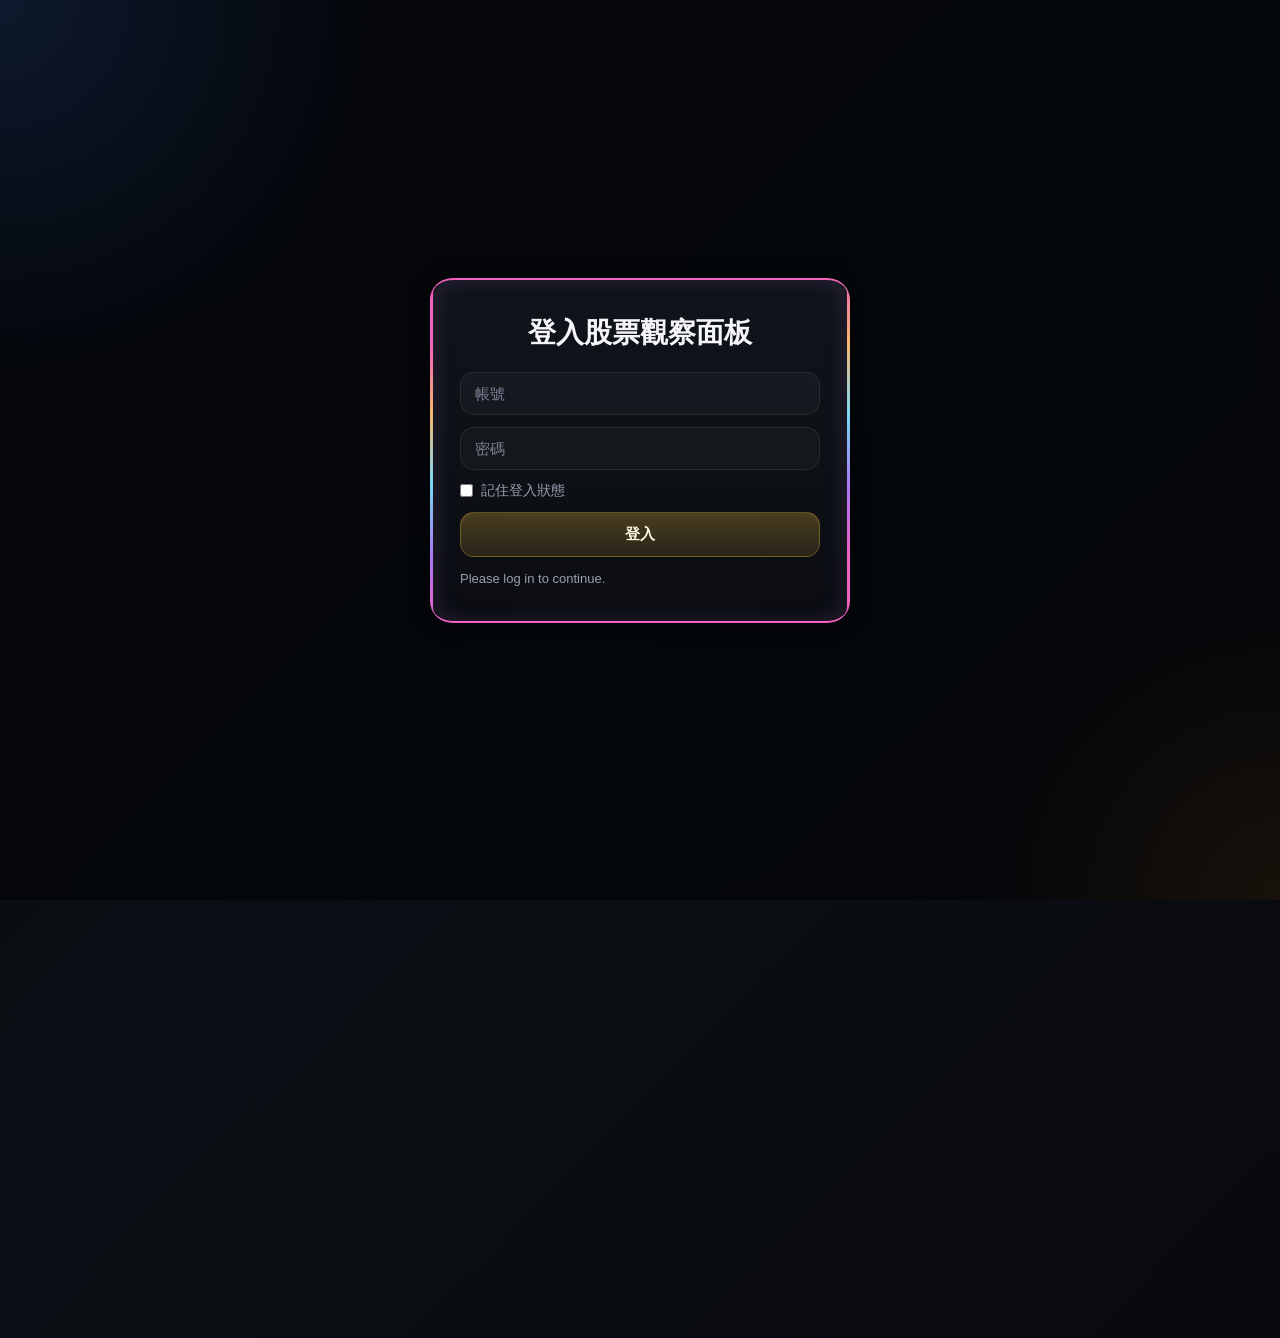
<file: index.html>
﻿<!doctype html>
<html lang="zh-Hant">
<head>
  <meta charset="UTF-8" />
  <meta name="viewport" content="width=device-width, initial-scale=1.0" />
  <title>fricachai 股票觀察面板</title>
  <link rel="stylesheet" href="./styles.css" />
</head>
<body class="auth-locked">
  <div id="loginGate" class="login-gate">
    <div class="login-frame">
      <svg class="login-border-svg" viewBox="0 0 420 520" preserveAspectRatio="none" aria-hidden="true">
        <defs>
          <linearGradient id="loginBorderGradient" gradientUnits="userSpaceOnUse" x1="0" y1="0" x2="420" y2="0">
            <stop offset="0%" stop-color="#ff63c8" />
            <stop offset="25%" stop-color="#ffbe72" />
            <stop offset="50%" stop-color="#7ce1ff" />
            <stop offset="75%" stop-color="#b47cff" />
            <stop offset="100%" stop-color="#ff63c8" />
            <animateTransform
              attributeName="gradientTransform"
              type="rotate"
              from="0 210 260"
              to="360 210 260"
              dur="7.2s"
              repeatCount="indefinite"
            />
          </linearGradient>
        </defs>
        <rect x="1.5" y="1.5" width="417" height="517" rx="22" ry="22" class="login-border-stroke" />
      </svg>

      <div class="login-panel">
        <h2>登入股票觀察面板</h2>
        <form id="loginForm" class="login-form">
          <input id="loginUsername" type="text" autocomplete="username" placeholder="帳號" />
          <input id="loginPassword" type="password" autocomplete="current-password" placeholder="密碼" />
          <label class="remember-me">
            <input id="rememberLogin" type="checkbox" />
            <span>記住登入狀態</span>
          </label>
          <button type="submit">登入</button>
        </form>
        <p id="loginStatus" class="login-status">請輸入帳號與密碼後登入。</p>
      </div>
    </div>
  </div>

  <div id="appShell" class="app-shell app-shell--hidden" aria-hidden="true">
    <main class="chart-panel">
      <header class="chart-header">
        <div class="chart-header-main">
          <div class="title-row">
            <h1 id="chartTitle">載入中...</h1>
            <div class="author-card">
              <span class="author-ring"></span>
              <span class="author-orbit-ball"></span>
              <span class="author-bubble bubble-1"></span>
              <span class="author-bubble bubble-2"></span>
              <span class="author-bubble bubble-3"></span>
              <span class="author-bubble bubble-4"></span>
              <span class="author-bubble bubble-5"></span>
              <span class="author-spark spark-1"></span>
              <span class="author-spark spark-2"></span>
              <span class="author-spark spark-3"></span>
                <span class="author-copy">
                  程式設計：fricachai | 資訊提供：jimmy (2026/04/20)
                  <a class="author-link" href="https://fricachai.github.io/Stock_K-chat/" target="_blank" rel="noreferrer">台股</a>
                </span>
            </div>
          </div>
          <p id="closeInfo" class="close-info">最新收盤價：--</p>
        </div>
        <div class="header-actions">
          <button id="logoutButton" type="button" class="ghost-button">登出</button>
        </div>
      </header>

      <section class="chart-stage">
          <canvas id="chartCanvas" width="1320" height="1020"></canvas>
      </section>
    </main>

    <aside class="watchlist-panel">
      <div class="watchlist-top">
        <div>
          <p class="eyebrow">右側觀察清單</p>
          <h2>股票代號 / 名稱</h2>
        </div>
        <label class="icon-button file-button">
          匯入
          <input id="watchlistFileInput" type="file" accept=".csv" hidden />
        </label>
      </div>

      <form id="stockForm" class="stock-form">
        <input id="codeInput" type="text" maxlength="12" placeholder="股票代號，例如 2330 或大盤" />
        <input id="nameInput" type="text" maxlength="30" placeholder="名稱可留空，會沿用官方資料" />
        <button type="submit">加入 / 抓取</button>
      </form>

      <p id="statusText" class="status-text">預設已載入 0050、0056、00646、00878、006208、2330、00830、台灣加權指數，並依各商品規則標示買點提醒。</p>

      <div class="watchlist-header">
        <span>商品</span>
        <span>名稱</span>
        <span>K值</span>
        <span id="watchPriceHeader">收盤價</span>
        <span class="watch-header-stack">單日<br>漲跌幅</span>
        <span class="watch-header-stack">累計<br>跌幅</span>
      </div>
      <div id="watchlist" class="watchlist"></div>

    </aside>
  </div>

  <script>
    window.APP_CONFIG = {
      twseProxyBase: "https://stock-k-chat-proxy.fricachai.workers.dev",
    };
  </script>
  <script src="./app.js"></script>
</body>
</html>
</file>
<file: styles.css>
:root {
  --bg: #08090c;
  --panel: #111317;
  --panel-2: #151921;
  --line: #252a35;
  --line-soft: rgba(255, 255, 255, 0.08);
  --text: #f5f6fa;
  --muted: #97a0af;
  --green: #15d18d;
  --red: #ff5263;
  --yellow: #f7c843;
  --orange: #ff9811;
  --blue: #2969ff;
}

* {
  box-sizing: border-box;
}

body {
  margin: 0;
  font-family: "Segoe UI", "Noto Sans TC", sans-serif;
  background:
    radial-gradient(circle at top left, rgba(32, 60, 108, 0.3), transparent 25%),
    linear-gradient(135deg, #06070b, #0b0f15 45%, #090a0e);
  color: var(--text);
}

body.auth-locked {
  overflow: hidden;
}

.login-gate {
  position: fixed;
  inset: 0;
  display: grid;
  place-items: center;
  padding: 24px;
  background:
    radial-gradient(circle at top left, rgba(54, 104, 190, 0.18), transparent 24%),
    radial-gradient(circle at bottom right, rgba(255, 152, 17, 0.08), transparent 20%),
    rgba(4, 6, 10, 0.86);
  backdrop-filter: blur(10px);
  -webkit-backdrop-filter: blur(10px);
  z-index: 30;
}

.login-gate--hidden {
  display: none;
}

.login-frame {
  position: relative;
  width: min(100%, 420px);
  padding: 2px;
  border-radius: 22px;
  background: rgba(255, 255, 255, 0.01);
  box-shadow: 0 0 20px rgba(0, 0, 0, 0.24);
  overflow: hidden;
}

.login-border-svg {
  position: absolute;
  inset: 0;
  width: 100%;
  height: 100%;
  z-index: 2;
  pointer-events: none;
}

.login-border-stroke {
  fill: none;
  stroke: url(#loginBorderGradient);
  stroke-width: 3;
  stroke-linecap: round;
  opacity: 0.96;
  filter:
    drop-shadow(0 0 8px rgba(255, 99, 200, 0.28))
    drop-shadow(0 0 12px rgba(124, 225, 255, 0.22))
    drop-shadow(0 0 16px rgba(180, 124, 255, 0.18));
}

.login-panel {
  position: relative;
  z-index: 1;
  width: 100%;
  padding: 28px;
  border-radius: 20px;
  background: linear-gradient(180deg, rgba(17, 20, 27, 0.96), rgba(11, 13, 18, 0.98));
  box-shadow: 0 24px 60px rgba(0, 0, 0, 0.38);
}

.login-panel h2 {
  margin-top: 6px;
  font-size: 28px;
  text-align: center;
}

.login-form {
  display: grid;
  gap: 12px;
  margin-top: 20px;
}

.login-form input[type="text"],
.login-form input[type="password"] {
  width: 100%;
  border: 1px solid rgba(255, 255, 255, 0.08);
  border-radius: 14px;
  padding: 12px 14px;
  background: rgba(255, 255, 255, 0.03);
  color: #f5f6fa;
  font-size: 15px;
}

.login-form button {
  border: 1px solid rgba(247, 200, 67, 0.28);
  border-radius: 14px;
  padding: 12px 14px;
  background: linear-gradient(180deg, rgba(247, 200, 67, 0.26), rgba(247, 200, 67, 0.12));
  color: #fff9de;
  font-size: 15px;
  font-weight: 700;
  cursor: pointer;
  transition:
    transform 180ms ease,
    border-color 220ms ease,
    box-shadow 220ms ease,
    background 220ms ease;
}

.login-form button:hover {
  transform: translateY(-1px);
  border-color: rgba(197, 162, 255, 0.56);
  background: linear-gradient(180deg, rgba(214, 184, 255, 0.34), rgba(180, 147, 255, 0.24) 56%, rgba(143, 121, 255, 0.18));
  box-shadow:
    0 0 12px rgba(208, 176, 255, 0.28),
    0 0 20px rgba(176, 143, 255, 0.24),
    0 0 28px rgba(145, 120, 255, 0.14);
}

.remember-me {
  display: inline-flex;
  align-items: center;
  justify-content: flex-start;
  align-self: flex-start;
  justify-self: start;
  width: auto;
  max-width: fit-content;
  gap: 8px;
  color: #97a0af;
  font-size: 14px;
  white-space: nowrap;
}

.remember-me input {
  flex: 0 0 auto;
  width: auto;
  accent-color: #f7c843;
  margin: 0;
}

.login-status {
  margin-top: 14px;
  min-height: 22px;
  color: #97a0af;
  font-size: 13px;
}

.login-status.error {
  color: #ffd7dd;
}

.app-shell {
  display: grid;
  grid-template-columns: minmax(0, 1fr) 470px;
  height: 100vh;
  overflow: hidden;
}

.app-shell--hidden {
  visibility: hidden;
}

.chart-panel,
.watchlist-panel {
  padding: 12px;
  height: 100vh;
  overflow: auto;
}

.chart-panel {
  border-right: 1px solid var(--line);
}

.chart-header,
.watchlist-top {
  display: flex;
  justify-content: space-between;
  align-items: flex-start;
  gap: 18px;
  margin-bottom: 16px;
}

.chart-header {
  align-items: center;
  position: relative;
  padding-right: 80px;
}

.chart-header-main {
  min-width: 0;
  display: flex;
  flex-direction: column;
  gap: 10px;
}

h1,
h2,
h3,
p {
  margin: 0;
}

.title-row {
  display: flex;
  align-items: center;
  gap: 14px;
  flex-wrap: wrap;
  row-gap: 10px;
}

h1 {
  font-size: 30px;
  font-weight: 700;
  line-height: 1.15;
}

.author-card {
  position: relative;
  overflow: hidden;
  isolation: isolate;
  display: inline-flex;
  align-items: center;
  gap: 12px;
  padding: 12px 18px 12px 24px;
  border-radius: 28px;
  border: 1px solid rgba(255, 255, 255, 0.1);
  background: linear-gradient(180deg, rgba(36, 40, 49, 0.92), rgba(24, 28, 37, 0.97));
  box-shadow:
    inset 0 1px 0 rgba(255, 255, 255, 0.08),
    0 10px 24px rgba(0, 0, 0, 0.22);
  backdrop-filter: blur(12px) saturate(120%);
  -webkit-backdrop-filter: blur(12px) saturate(120%);
  color: #f6f8ff;
  font-size: 14px;
  font-weight: 700;
  letter-spacing: 0.02em;
  text-shadow: 0 1px 0 rgba(255, 255, 255, 0.06);
  z-index: 1;
  transition: transform 180ms ease, box-shadow 220ms ease, border-color 220ms ease;
}

.author-card:hover {
  transform: translateY(-1px);
  box-shadow:
    inset 0 1px 0 rgba(255, 255, 255, 0.12),
    0 12px 28px rgba(0, 0, 0, 0.26);
  border-color: rgba(255, 255, 255, 0.18);
}

.author-card::before {
  content: "";
  position: absolute;
  inset: 0;
  border-radius: 28px;
  background: linear-gradient(180deg, rgba(255, 255, 255, 0.08), rgba(255, 255, 255, 0.01));
  opacity: 0.75;
  pointer-events: none;
  z-index: -1;
}

.author-card::after {
  content: "";
  position: absolute;
  width: 74px;
  height: calc(100% - 10px);
  top: 5px;
  left: -26%;
  transform: skewX(-20deg);
  border-radius: 999px;
  background: linear-gradient(90deg, rgba(255, 255, 255, 0), rgba(255, 255, 255, 0.34), rgba(255, 223, 168, 0.22), rgba(255, 255, 255, 0));
  opacity: 0;
  mix-blend-mode: screen;
  pointer-events: none;
  z-index: 1;
  animation: authorSweep 2.8s linear infinite;
}

.author-copy {
  position: relative;
  z-index: 2;
  display: inline-flex;
  align-items: center;
  gap: 10px;
  flex-wrap: wrap;
}

.author-link {
  display: inline-flex;
  align-items: center;
  justify-content: center;
  min-width: 38px;
  padding: 4px 10px;
  border-radius: 999px;
  border: 1px solid rgba(255, 255, 255, 0.18);
  background: rgba(255, 255, 255, 0.08);
  color: #fff4ad;
  text-decoration: none;
  font-weight: 700;
  letter-spacing: 0.02em;
  box-shadow: inset 0 1px 0 rgba(255, 255, 255, 0.1);
}

.author-link:hover {
  background: rgba(255, 255, 255, 0.16);
  border-color: rgba(255, 255, 255, 0.28);
  color: #ffffff;
}

.author-ring {
  position: absolute;
  inset: 1px;
  border-radius: 28px;
  border: 1px solid rgba(255, 255, 255, 0.18);
  pointer-events: none;
  z-index: 1;
}

.author-bubble,
.author-orbit-ball,
.author-spark {
  position: absolute;
  pointer-events: none;
}

.author-bubble {
  left: 0;
  top: 0;
  border-radius: 999px;
  opacity: 0;
  z-index: 3;
  will-change: transform, opacity;
}

.author-orbit-ball {
  left: 0;
  top: 0;
  width: 10px;
  height: 10px;
  border-radius: 999px;
  background: radial-gradient(circle at 32% 32%, #fffef5 0%, #ffe087 22%, #ff7ad9 58%, #68dcff 100%);
  box-shadow:
    0 0 8px rgba(255, 255, 255, 0.95),
    0 0 14px rgba(255, 141, 217, 0.58),
    0 0 18px rgba(104, 220, 255, 0.52);
  z-index: 4;
  will-change: transform, opacity, filter;
}

.author-spark {
  display: none;
}

@keyframes authorSweep {
  0% {
    left: -26%;
    opacity: 0;
  }
  12% {
    opacity: 0.14;
  }
  52% {
    opacity: 0.52;
  }
  100% {
    left: 104%;
    opacity: 0;
  }
}


.close-info {
  color: #d7dee9;
  font-size: 13px;
  font-weight: 600;
  line-height: 1.35;
  white-space: nowrap;
}

.close-info-price {
  color: #ffe27a;
  font-weight: 800;
}

.close-info-price.up {
  color: #ff7f8c;
}

.close-info-price.down {
  color: #4fd0a5;
}

.close-info-change {
  color: #ffe27a;
  font-weight: 800;
}

.close-info-change.up,
.close-info-day-drop.up,
.close-info-drawdown.up {
  color: #ff7f8c;
}

.close-info-change.down,
.close-info-day-drop.down,
.close-info-drawdown.down {
  color: #4fd0a5;
}

.close-info-drawdown {
  color: #ffe27a;
  font-weight: 800;
}

.close-info-day-drop {
  color: #ffe27a;
  font-weight: 800;
}

h2 {
  font-size: 24px;
  font-weight: 700;
}

h3 {
  font-size: 16px;
  margin-bottom: 8px;
}

.header-actions {
  display: flex;
  align-items: center;
  justify-content: flex-end;
  flex: 0 0 auto;
  position: absolute;
  top: -4px;
  right: 0;
}

.ghost-button,
.ghost-select,
.icon-button,
.stock-form button {
  border: 1px solid var(--line);
  background: linear-gradient(180deg, rgba(255, 255, 255, 0.06), rgba(255, 255, 255, 0.02));
  color: var(--text);
  padding: 10px 14px;
  border-radius: 12px;
  cursor: pointer;
  font-size: 14px;
}

.ghost-select {
  min-width: 110px;
  appearance: none;
}

.ghost-select option {
  color: #111317;
  background: #ffffff;
}

.ghost-select option:checked {
  color: #ffffff;
  background: #2969ff;
}

.file-button {
  position: relative;
  overflow: hidden;
}

.chart-stage {
  position: relative;
  padding: 4px;
  background:
    linear-gradient(180deg, rgba(255, 255, 255, 0.045), rgba(255, 255, 255, 0.02)),
    linear-gradient(145deg, rgba(28, 37, 56, 0.68), rgba(14, 16, 22, 0.9));
  border: 1px solid rgba(142, 177, 255, 0.12);
  border-radius: 20px;
  box-shadow:
    inset 0 1px 0 rgba(255, 255, 255, 0.05),
    inset 0 0 16px rgba(99, 159, 255, 0.035),
    0 0 0 1px rgba(118, 176, 255, 0.045),
    0 12px 24px rgba(0, 0, 0, 0.22);
  backdrop-filter: blur(18px) saturate(135%);
  -webkit-backdrop-filter: blur(18px) saturate(135%);
  overflow: hidden;
}

.chart-stage::before,
.chart-stage::after {
  content: "";
  position: absolute;
  inset: 0;
  border-radius: inherit;
  pointer-events: none;
}

.chart-stage::before {
  inset: 0;
  border: 1px solid rgba(255, 255, 255, 0.045);
  background:
    linear-gradient(180deg, rgba(255, 255, 255, 0.08), rgba(255, 255, 255, 0.015) 28%, rgba(255, 255, 255, 0.01)),
    radial-gradient(circle at top left, rgba(118, 181, 255, 0.12), transparent 34%),
    radial-gradient(circle at bottom right, rgba(255, 161, 94, 0.1), transparent 30%);
  mix-blend-mode: screen;
}

.chart-stage::after {
  inset: 0;
  border: 1px solid rgba(113, 171, 255, 0.07);
  box-shadow:
    0 0 10px rgba(91, 167, 255, 0.08);
}

#chartCanvas {
  width: 100%;
  height: auto;
  display: block;
  border-radius: 16px;
  background:
    linear-gradient(180deg, rgba(10, 11, 16, 0.98), rgba(11, 12, 17, 0.98)),
    #0b0c10;
  box-shadow:
    inset 0 0 0 1px rgba(255, 255, 255, 0.04),
    inset 0 12px 30px rgba(255, 255, 255, 0.015);
  touch-action: none;
  user-select: none;
  position: relative;
  z-index: 1;
}

.watchlist-panel {
  --watch-grid-columns: 60px minmax(124px, 1fr) 36px 60px 48px 50px 20px;
  background: linear-gradient(180deg, rgba(255, 255, 255, 0.015), rgba(255, 255, 255, 0.03));
  border-left: 1px solid var(--line);
  padding-left: 12px;
  padding-right: 10px;
}

.stock-form,
.watchlist-toolbar {
  display: grid;
  grid-template-columns: 1fr 1fr auto;
  gap: 10px;
  margin-bottom: 12px;
}

.watchlist-toolbar {
  grid-template-columns: 1fr;
}

input {
  width: 100%;
  border: 1px solid var(--line);
  background: var(--panel);
  color: var(--text);
  padding: 12px 14px;
  border-radius: 12px;
  outline: none;
}

input::placeholder {
  color: #798294;
}

.watchlist-header {
  display: grid;
  grid-template-columns: var(--watch-grid-columns);
  gap: 2px;
  margin-left: 2px;
  margin-right: 19px;
  color: #f3f6fb;
  font-size: 12px;
  font-weight: 700;
  padding: 7px 6px;
  border-top: 1px solid var(--line);
  border-bottom: 1px solid var(--line);
  align-items: center;
}

.watchlist-header span {
  display: flex;
  align-items: center;
  justify-content: center;
  min-height: 22px;
  text-align: center;
}

.watchlist-header span:first-child {
  justify-content: flex-start;
  padding-left: 7px;
  text-align: left;
}

.watch-header-stack {
  line-height: 1.15;
}

.watchlist-header span:nth-child(2) {
  justify-content: flex-start;
  text-align: left;
}

.status-text {
  margin: 0 0 12px;
  min-height: 40px;
  padding: 10px 12px;
  border: 1px solid var(--line);
  border-radius: 12px;
  background: rgba(255, 255, 255, 0.03);
  color: var(--muted);
  font-size: 13px;
  line-height: 1.45;
}

.status-text.error {
  color: #ffd7dd;
  border-color: rgba(255, 82, 99, 0.45);
  background: rgba(255, 82, 99, 0.08);
}

.status-text.success {
  color: #c8ffea;
  border-color: rgba(21, 209, 141, 0.38);
  background: rgba(21, 209, 141, 0.08);
}

.watchlist {
  display: flex;
  flex-direction: column;
  max-height: calc(100vh - 280px);
  overflow-x: hidden;
  overflow-y: auto;
  scrollbar-gutter: stable;
}

.watch-item {
  display: grid;
  grid-template-columns: var(--watch-grid-columns);
  gap: 2px;
  min-height: 40px;
  padding: 2px 6px;
  font-size: 12px;
  border-bottom: 1px solid var(--line-soft);
  cursor: grab;
  user-select: none;
  transition: background 0.16s ease, box-shadow 0.16s ease, transform 0.16s ease;
  background: linear-gradient(90deg, rgba(247, 200, 67, 0.18), rgba(255, 255, 255, 0.06));
  box-shadow: inset 4px 0 0 rgba(247, 200, 67, 0.24);
  color: #ffffff;
  align-items: center;
}

.watch-item:hover {
  background: linear-gradient(90deg, rgba(255, 232, 145, 0.32), rgba(255, 255, 255, 0.16));
  box-shadow:
    inset 4px 0 0 rgba(255, 226, 122, 0.72),
    inset 0 0 0 1px rgba(255, 255, 255, 0.1);
}

.watch-item.active {
  background: rgba(255, 255, 255, 0.94);
  box-shadow: inset 4px 0 0 var(--yellow);
  color: #111317;
}

.watch-item.active:hover {
  background: rgba(255, 255, 255, 0.82);
  box-shadow:
    inset 4px 0 0 #ffb020,
    inset 0 0 0 1px rgba(255, 176, 32, 0.38);
}

.watch-item.dragging {
  opacity: 0.42;
  cursor: grabbing;
}

.watch-item.drop-target {
  outline: 2px dashed rgba(255, 226, 122, 0.72);
  outline-offset: -2px;
}

.watch-code {
  display: flex;
  align-items: center;
  justify-content: flex-start;
  min-height: 18px;
  padding-left: 7px;
  font-weight: 700;
  color: #ffe27a;
  line-height: 1.15;
  text-align: left;
}

.watch-item .watch-name {
  display: flex;
  align-items: center;
  flex: 1 1 auto;
  min-width: 0;
  min-height: 16px;
  color: #ffffff;
  line-height: 1.15;
  white-space: nowrap;
  overflow: hidden;
  text-overflow: ellipsis;
}

.watch-item.active .watch-code {
  color: #111317;
}

.watch-item.active .watch-name {
  color: #111317;
}

.watch-name-row {
  display: flex;
  flex-direction: column;
  align-self: stretch;
  align-items: flex-start;
  justify-content: center;
  gap: 1px;
  min-width: 0;
  min-height: 28px;
  max-height: 36px;
  overflow: hidden;
}

.watch-k,
.watch-quote,
.watch-day-drop,
.watch-drawdown {
  display: flex;
  align-self: center;
  align-items: center;
  justify-self: center;
  justify-content: center;
  min-height: 18px;
  min-width: 100%;
  font-variant-numeric: tabular-nums;
  font-weight: 700;
  color: #f3f6fb;
  line-height: 1.15;
  text-align: center;
}

.watch-day-drop,
.watch-drawdown {
  color: #f3f6fb;
}

.watch-k {
  color: #f7c843;
}

.watch-quote.up,
.watch-day-drop.up,
.watch-drawdown.up {
  color: #ff7f8c;
}

.watch-quote.down,
.watch-day-drop.down,
.watch-drawdown.down {
  color: #4fd0a5;
}

.watch-item.active .watch-quote,
.watch-item.active .watch-k,
.watch-item.active .watch-day-drop,
.watch-item.active .watch-drawdown {
  color: #111317;
}

.watch-item.active .watch-quote.up,
.watch-item.active .watch-day-drop.up,
.watch-item.active .watch-drawdown.up {
  color: #c72a39;
}

.watch-item.active .watch-quote.down,
.watch-item.active .watch-day-drop.down,
.watch-item.active .watch-drawdown.down {
  color: #0d8f66;
}

.watch-remove {
  display: inline-flex;
  align-items: center;
  justify-content: center;
  width: 20px;
  height: 24px;
  align-self: center;
  justify-self: center;
  border-radius: 8px;
  color: rgba(255, 255, 255, 0.82);
  font-size: 20px;
  font-weight: 700;
  line-height: 1;
  transition: background 0.18s ease, color 0.18s ease, transform 0.18s ease;
}

.watch-remove:hover {
  background: rgba(255, 94, 103, 0.16);
  color: #ffd9dc;
  transform: scale(1.04);
}

.watch-item.active .watch-remove {
  color: rgba(17, 19, 23, 0.72);
}

.watch-item.active .watch-remove:hover {
  color: #b4232c;
  background: rgba(255, 94, 103, 0.14);
}

.watch-alert-badge {
  flex: 0 0 auto;
  max-width: 100%;
  box-sizing: border-box;
  padding: 1px 5px;
  border-radius: 999px;
  background: #5f3a08;
  border: 1px solid #d88919;
  color: #fff3cf;
  font-size: 10px;
  font-weight: 700;
  line-height: 1.15;
  white-space: nowrap;
  overflow: visible;
  box-shadow: 0 0 0 1px rgba(0, 0, 0, 0.22);
}

.watch-item.active .watch-alert-badge {
  color: #6f3700;
  background: #fff1d0;
  border-color: #c97913;
  box-shadow: none;
}

@media (max-width: 1280px) {
  .app-shell {
    grid-template-columns: 1fr;
    height: auto;
    overflow: visible;
  }

  .chart-panel {
    border-right: none;
    border-bottom: 1px solid var(--line);
  }

  .watchlist-panel {
    --watch-grid-columns: 60px minmax(124px, var(--watch-name-col, 160px)) 42px 64px 54px 58px 20px;
  }

  .chart-panel,
  .watchlist-panel {
    height: auto;
    overflow: visible;
  }

  .watchlist {
    max-height: none;
    overflow-x: hidden;
  }

  .watchlist-header,
  .watch-item {
    width: 100%;
    min-width: 0;
  }

  .watchlist-header span:nth-child(2) {
    justify-content: flex-start;
  }
}

@media (max-width: 860px) {
  .stock-form {
    grid-template-columns: 1fr;
  }

  .chart-header {
    align-items: flex-start;
    flex-direction: column;
  }

  .header-actions {
    width: 100%;
    justify-content: flex-start;
  }
}

@media (max-width: 560px) {
  .watchlist-panel {
    --watch-grid-columns: 48px 102px 34px 52px 44px 46px 18px;
  }

  .watchlist-header {
    margin-left: 0;
    margin-right: 0;
  }
}
</file>
